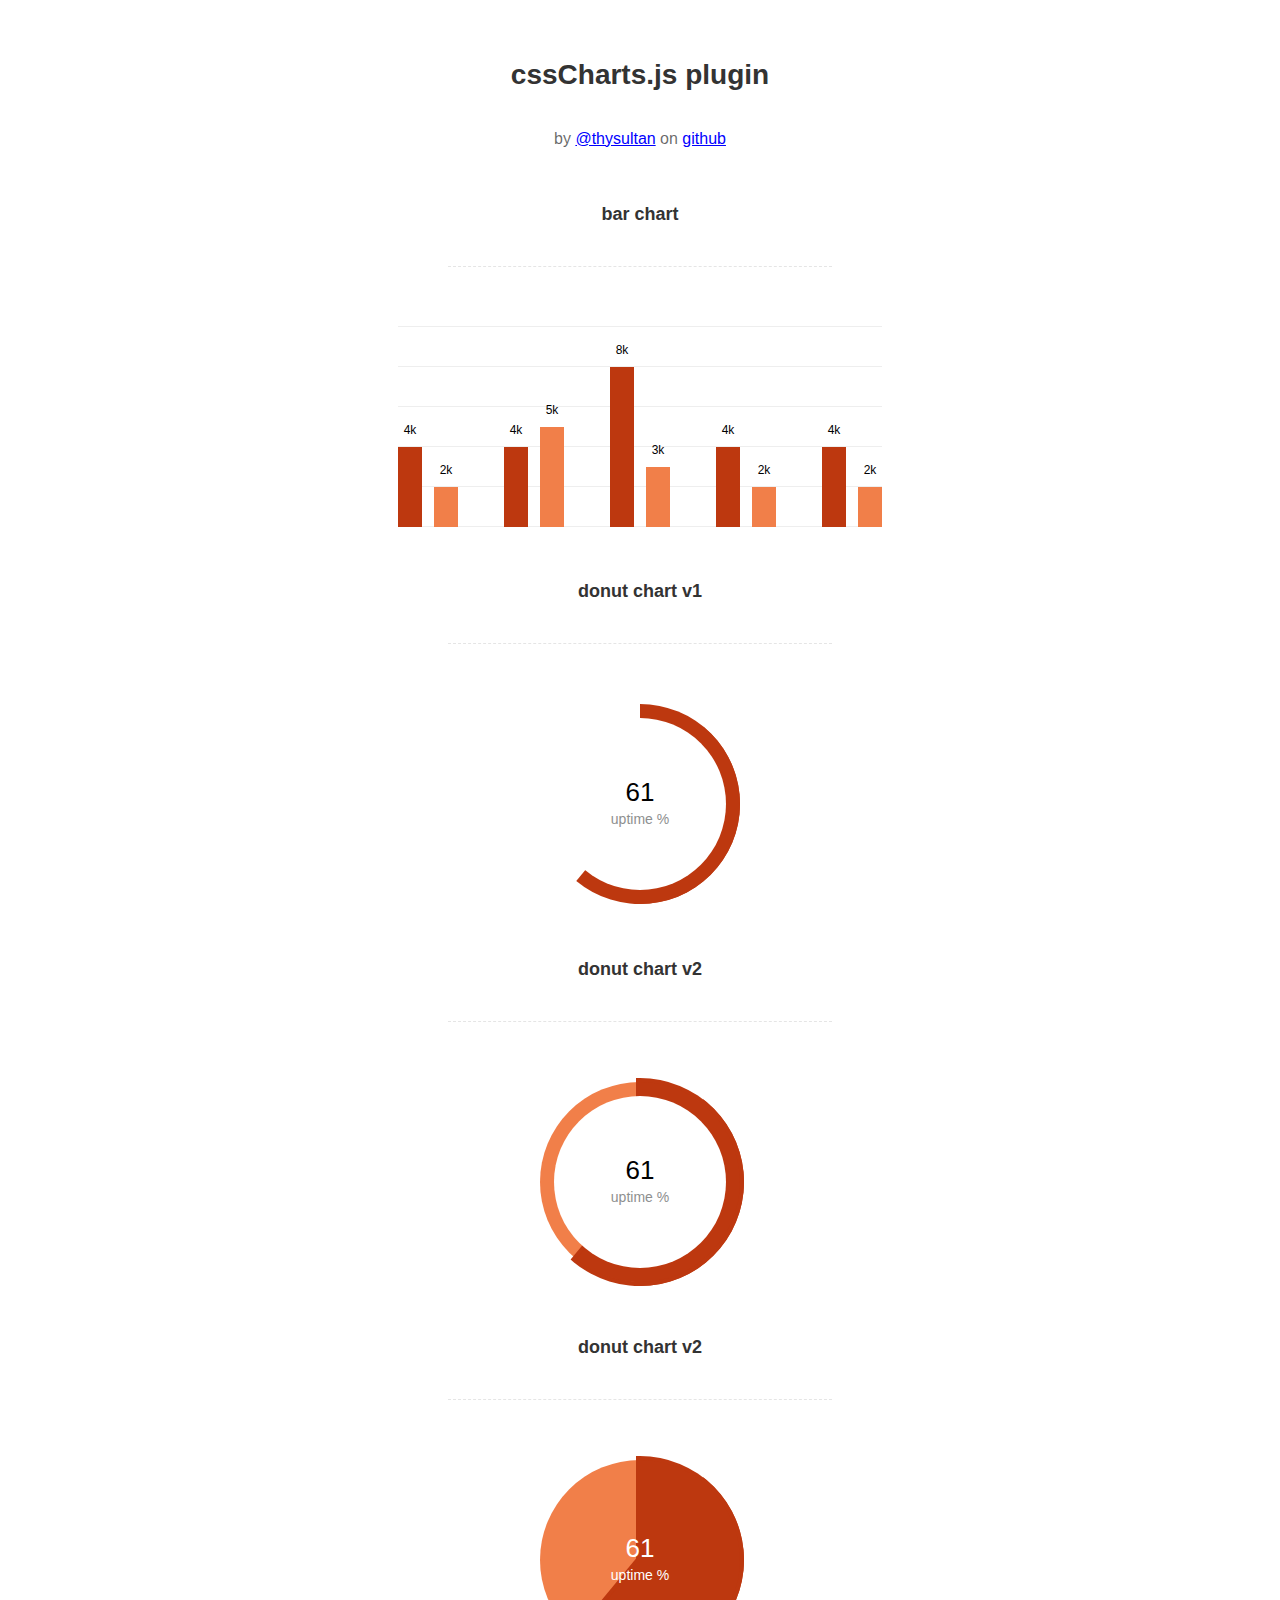
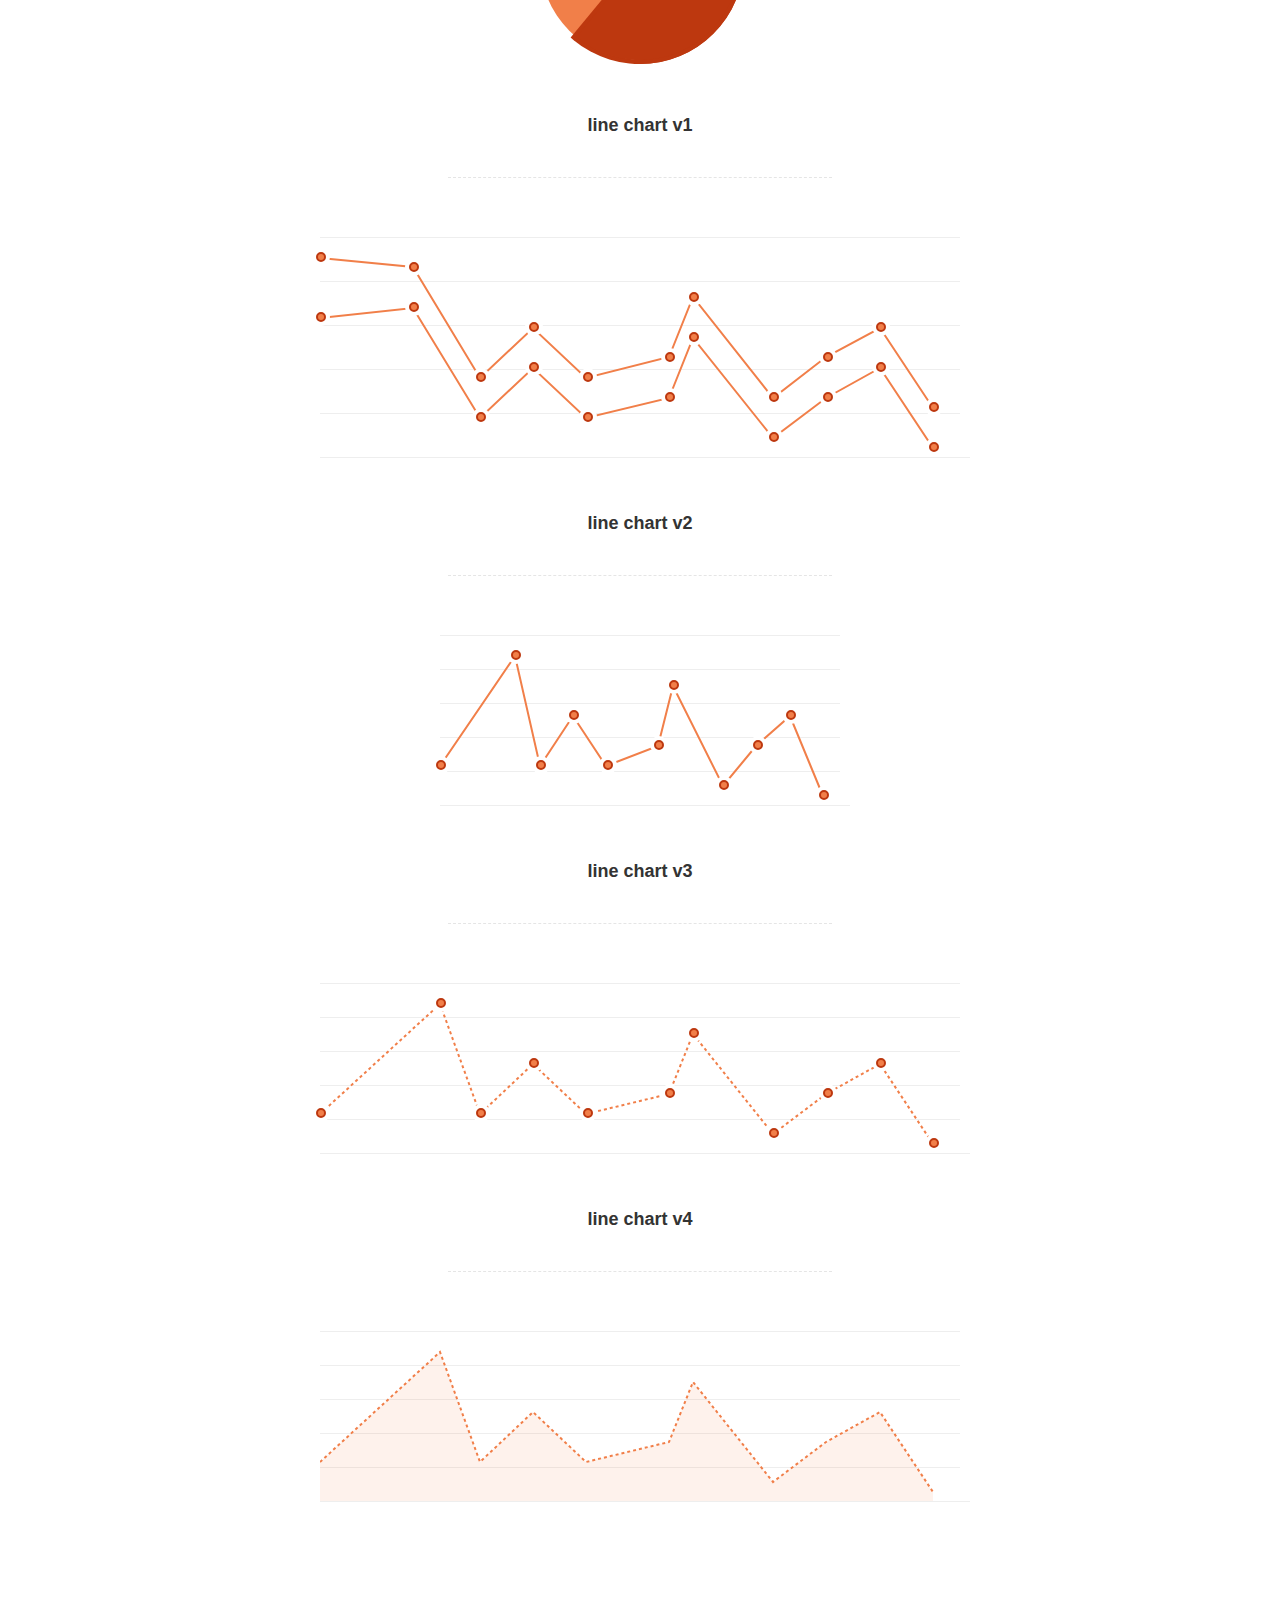
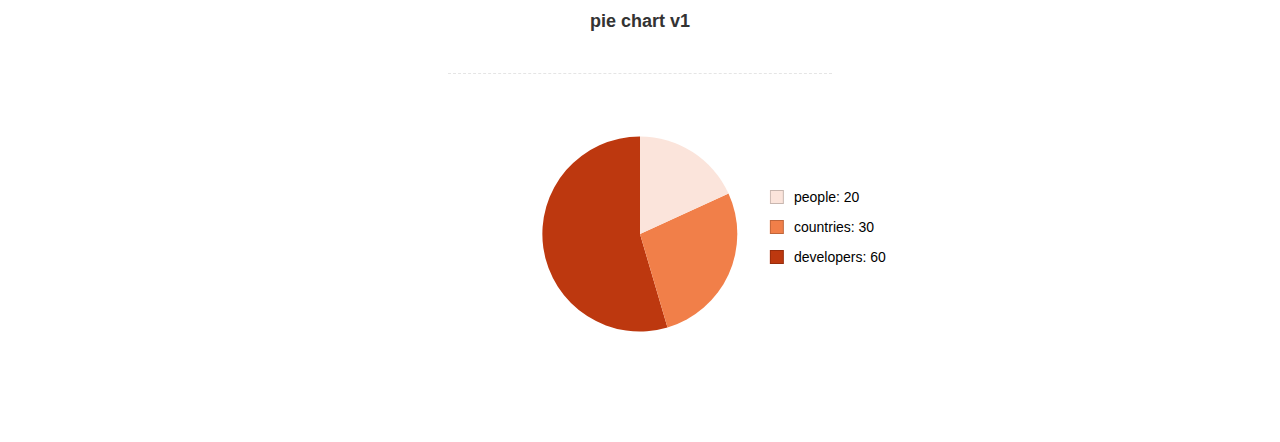
<file: static/js/Lightweight-Chart/index.html>
<!doctype html>
<html>
    <head>
        <meta charset="utf-8">
        <meta name="description" content="A jquery plugin to create simple donut, bar or line charts with dom nodes, style with css.">
        <meta name="viewport" content="width=device-width, initial-scale=1">
        <title>cssCharts.js - jquery css charts</title>
        <script src="https://ajax.googleapis.com/ajax/libs/jquery/2.1.3/jquery.min.js"></script>

        <link rel="stylesheet" href="cssCharts.css">
        <script src="jquery.chart.js"></script>

        <style>
          /* page specific styles*/
          h1{text-align:center;font-family:sans-serif;font-size:28px;color:#333;padding:40px 0 0 0;}
          h2{text-align:center;font-family:sans-serif;font-size:18px;color:#333;padding:40px 0 0 0;}
          hr{width:60%;height:1px;background:none;border:none;border-bottom:1px dashed rgba(0,0,0,0.1);outline:none;margin:40px auto 60px auto;}

          .desc p{text-align:center;font-size:16px;color:rgba(0,0,0,0.6);padding:20px 0 0 0;font-family:sans-serif;}
          .desc a{color:blue;}
          .wrap{margin:0 auto;width:640px;padding-bottom:100px;}
          #line{width:400px;}
          /* page specific styles*/
        </style>
    </head>
    <body>
      <div class="wrap">

        <div class="desc">
          <h1>cssCharts.js plugin</h1><p>by
          <a href="http://twitter.com/thysultan">@thysultan</a> on
          <a href="https://github.com/sultantarimo/cssCharts.js">github</a>
        </p>
        </div>

        <h2>bar chart</h2>
        <hr>

        <div class="chart">
            <ul class="bar-chart" data-bars="[4,2],[4,5],[8,3],[4,2],[4,2]" data-max="10" data-unit="k" data-width="24"></ul>
        </div>
        <!-- data max is the 100% point of the graph -->
        <!-- set data-grid to 0 for no grid -->
        <!-- data-width is the individual bars width -->

        <h2>donut chart v1</h2>
        <hr>

        <div class="chart">
          <div class="donut-chart" data-percent="0.61" data-title="uptime %"></div>
        </div>

        <h2>donut chart v2</h2>
        <hr>

        <div class="chart">
          <div class="donut-chart fill" data-percent="0.61" data-title="uptime %"></div>
        </div>

        <h2>donut chart v2</h2>
        <hr>

        <div class="chart">
          <div class="donut-chart pie-chart fill" data-percent="0.61" data-title="uptime %"></div>
        </div>
        <!-- pie-chart class for pie chart -->
        <!-- fill class for default donut fill enabled-->

        <h2>line chart v1</h2>
        <hr>

        <div class="chart">
          <ul data-cord="[[0,70,120,160,200,262,280,340,380,420,460],[140,150,40,90,40,60,120,20,60,90,10]],[[0,70,120,160,200,262,280,340,380,420,460],[200,190,80,130,80,100,160,60,100,130,50]]"  class="line-chart"></ul>
        </div>
        <!-- multiple graphs [[x cords],[y cords]] [[x cords],[y cords]] -->

        <h2>line chart v2</h2>
        <hr>

        <div class="chart" id="line">
          <ul data-cord="[0,90,120,160,200,262,280,340,380,420,460],[40,150,40,90,40,60,120,20,60,90,10]" class="line-chart"></ul>
        </div>

        <h2>line chart v3</h2>
        <hr>

        <div class="chart dotted">
          <ul data-cord="[0,90,120,160,200,262,280,340,380,420,460],[40,150,40,90,40,60,120,20,60,90,10]" class="line-chart"></ul>
        </div>

        <h2>line chart v4</h2>
        <hr>

        <div class="chart dotted">
          <ul data-cord="[0,90,120,160,200,262,280,340,380,420,460],[40,150,40,90,40,60,120,20,60,90,10]" data-fill="1" class="line-chart no-points"></ul>
        </div>
        <!-- single graph [x cords],[y cords] -->


        <br><br><br>
        <h2>pie chart v1</h2>
        <hr>

        <div class="chart">
          <div class="pie-thychart" data-set='[["people", 20], ["countries",30], ["developers",60]]' data-colors="#FBE4DB,#F17F49,#BD380F"></div>
        </div>

      </div>

      <script>
        $(function() {
            $('.bar-chart').cssCharts({type:"bar"});
            $('.donut-chart').cssCharts({type:"donut"}).trigger('show-donut-chart');
            $('.line-chart').cssCharts({type:"line"});

            $('.pie-thychart').cssCharts({type:"pie"});
        });
      </script>
    </body>
</html>
</file>
<file: static/js/Lightweight-Chart/cssCharts.css>
/*
 * cssCharts v0.3.0
 * jquery plugin to create donut and bar charts with css
 * https://github.com/sultantarimo
 *
 * (c)2015 Sultan Tarimo - sultantarimo@me.com
 * Released under the MIT license
 */
.chart *, .chart{-moz-box-sizing:border-box;-webkit-box-sizing:border-box;box-sizing:border-box;margin:0;padding:0;}
.chart{
  width:auto;
  display:block;
  position:relative;
  font-family:sans-serif;
  font-size:14px;
  margin: 0 auto;
}

/* bar chart */

.chart.bar{height:200px;}
.bar-chart{
  display: table;
  table-layout: fixed;
  width: auto;
  height: 100%;
  margin: 0 auto;
  z-index:20;
  position:absolute;
  left:0px;
}

.bar-chart ul{
  margin-left: 34px;
  float: left;
  display: block;
  height:100%;
}

.bar-chart li{
  position: relative;
  display: table-cell;
  vertical-align: bottom;
  height: 100px;
}

.bar-chart span{
  margin: 0 6px;
  display: block;
  background: rgb(241,127,73);
  width: 34px;
  position:relative;

  -webkit-animation: drawBar 0.3s ease-in-out;
  -moz-animation: drawBar 0.3s ease-in-out;
  animation: drawBar 0.3s ease-in-out;

  -webkit-transition: all 100ms ease-in-out;
  -moz-transition: all 100ms ease-in-out;
  transition: all 100ms ease-in-out;
}

.bar-chart li:hover span{
  box-shadow:0 0 0 4px rgb(241,127,73);
  cursor:pointer;
}

.bar-chart li:nth-child(2n+1):hover span{
  box-shadow:0 0 0 4px #bd380f;
}

.bar-chart li:nth-child(2n+1) span{background-color:#bd380f;}
.bar-chart ul:last-of-type li:last-child span{margin-right:0px;}
.bar-chart ul:first-of-type li:first-child span{margin-left:0px;}
.bar-chart ul:last-of-type {margin-right: 0px;}
.bar-chart ul:first-of-type {margin-left: 0px;}
.bar-chart.left-bar ul:last-of-type {margin-right: 0px;}
.bar-chart.left-bar ul{margin-right: 34px;float:left;margin-left:0px;}

.bar-chart span:before {
  position: absolute;
  bottom: 100%;
  margin-bottom: 10px;
  display: block;
  text-align: center;
  content: attr(title);
  word-wrap: break-word;
  font-size: 12px;
  width: auto;

  left: 50%;

  -webkit-transform: translateX(-50%);
  -moz-transform: translateX(-50%);
  transform: translateX(-50%);
}

.bar-chart li span:before {
  -webkit-transition: all 100ms ease-in-out;
  -moz-transition: all 100ms ease-in-out;
  transition: all 100ms ease-in-out;
}

@-webkit-keyframes drawBar {0% {height: 0;}}
@-moz-keyframes drawBar {0% {height: 0;}}
@keyframes drawBar {0% {height: 0;}}

/* donut chart */

.chart.donut{
  width:200px;
  height:200px;
}

.donut-chart{
  width:100%;height:100%;
  position:relative;

  -webkit-border-radius:50%;
  -moz-border-radius:50%;
  border-radius:50%;
}

.donut-chart.fill{
  background:rgb(241,127,73);
}

.donut-chart:after{
  content:"";
  position: absolute;
  width: 86%;
  height: 86%;
  background: #FFF;
  left: 50%;
  top: 50%;
  z-index: 400;
  margin: 0 auto;
  pointer-events: none;

  -webkit-border-radius: 100%;
  -moz-border-radius: 100%;
  border-radius: 100%;

  -webkit-transform: translateX(-50%) translateY(-50%);
  -moz-transform: translateX(-50%) translateY(-50%);
  transform: translateX(-50%) translateY(-50%);
}

.donut-chart h2{
  text-align:center;
  position: absolute;
  line-height: 140%;
  width: 100%;
  margin-top:-30px;
  top:50%;
  z-index:500;
  pointer-events: none;

  font-size:26px;
  font-weight:400;
  color:rgb(0,0,0);
}

.donut-chart h2 span{
  display:block;
  width:100%;
  font-size:14px;
  color:rgb(142,143,143);
  margin-top:-10px;
}

.donut-chart .spinner{
  z-index: 200;
  border-right: none;

  -webkit-border-radius: 100% 0 0 100% / 50% 0 0 50%;
  -moz-border-radius: 100% 0 0 100% / 50% 0 0 50%;
  border-radius: 100% 0 0 100% / 50% 0 0 50%;

  -webkit-transform: rotate(0deg);
  -moz-transform: rotate(0deg);
  transform: rotate(0deg);

  -webkit-animation: rotateDonut 0.3s ease-in-out;
  -moz-animation: rotateDonut 0.3s ease-in-out;
  animation: rotateDonut 0.3s ease-in-out;

  -webkit-transition: all 160ms ease-in-out;
  -moz-transition: all 160ms ease-in-out;
  transition: all 160ms ease-in-out;
}

.spinner ~ .pie{
  pointer-events: none;
}

.donut-chart.fill .pie,
.pie-chart .pie{
  -webkit-box-shadow: 0 0 0 4px #bd380f;
  -moz-box-shadow: 0 0 0 4px #bd380f;
  box-shadow: 0 0 0 4px #bd380f;
}

@-webkit-keyframes rotateDonut {0% {transform: rotate(0deg);}}
@-moz-keyframes rotateDonut {0% {transform: rotate(0deg);}}
@keyframes rotateDonut {0% {transform: rotate(0deg);}}

.donut-chart .spinner.temp{display:none;}

.donut-chart .pie{
  width: 50%;
  height: 100%;
  position: absolute;
  background: #bd380f;

  -webkit-transform-origin: 100% 50%;
  -moz-transform-origin: 100% 50%;
  transform-origin: 100% 50%;
}

.donut-chart .mask{
  background:rgb(248,248,248);
  z-index: 400;
  margin-left: -1px;
}

.pie-chart:after{
  display:none;
}
.chart.donut .pie-chart h2,
.chart.donut .pie-chart h2 span{color:#FFF;}

/* pie chart */
.chart.pie svg{width:100%;height:100%;}

.chart.pie {
  width: 200px;
  height: 200px;
}

.chart.pie svg text{
  text-anchor: middle;
  fill:white;
  stroke-width:0;
  transform:translate(120,-80);
}
.chart.pie svg path:hover{
  stroke-width:10px;
}

.charts-tip{
  display:block;
  position: absolute;
  font-size: 16px;
  color: #FFF;
  background: rgba(0,0,0,0.8);
  pointer-events: none;
  font-family:sans-serif;
  padding:6px 12px;
  z-index:100;
  width:auto;

  -webkit-border-radius:4px;
  -moz-border-radius:4px;
  border-radius:4px;
}

.chart.pie .pie-legend{
  position:absolute;
  top:50%;
  right:0;
  margin-right:-30px;
  transform:translateX(100%) translateY(-50%);
}

.chart.pie .pie-legend li{
  display:block;
  margin-bottom:14px;
  clear:both;
}

.chart.pie .pie-legend li i{
  top:1px;
  position:relative;
  display:block;
  float:left;
  width:14px;
  height:14px;
  background:#DDD;
  margin-right:10px;

  box-shadow:inset 0 0 0 1px rgba(0,0,0,0.2);
}

.chart.pie .pie-legend li p{clear:both;display:inline;}

/* pie chart */

/* line chart */

.chart.line{width:auto;height:auto;margin:0 auto;position:relative;}
.chart .line-chart{
  min-width:100px;
  min-height:100px;
  width:100%;
  height:100%;
  margin:0px auto;
  display:block;
  position:relative;
  z-index:20;
}

/* line chart borders and grids */
.line-chart:after{
  content:"";
  display:block;
  position:absolute;
  left:0px;bottom:0px;
  height:1px;width:100%;
  background:rgb(238,238,238);
  padding-right:10px;
}

.chart .grid{
  width:100%;
  height:100%;
  position:absolute;
  left:0px;
  bottom:0px;
}
.chart hr{
  position:absolute;
  left:0px;
  bottom:0px;
  width:100%;
  height:1px;
  outline:none;
  border:none;
  background:rgb(238,238,238);
}

.chart hr:before{
  position:absolute;
  right:100%;
  top:0px;
  margin-right:20px;
  color:rgba(0,0,0,0.4);
  font-size:12px;
  content:attr(data-y);
  text-align:right;

  -webkit-transform:translateX(-50%) translateY(-50%);
  -moz-transform:translateX(-50%) translateY(-50%);
  transform:translateX(-50%) translateY(-50%);
}
/* line chart borders and grids */

/* line chart line */
.line-chart li{
  display:block;height:1px;
  float:left;position:relative;
  position:absolute;
}

/* line chart points tooltip */
.line-chart li a:hover:before,
.line-chart li a:hover:after{display:block;z-index:10;}
.line-chart li a:before{
  content:attr(data-y);
  cursor:pointer;
  display:none;
  position:absolute;
  font-size:14px;
  color:#FFF;
  bottom:100%;
  left:50%;
  margin-bottom:-4px;
  text-align:center;
  width:40px;
  background:rgba(0,0,0,0.8);
  padding:8px;
  z-index:40;

  -webkit-transform:translateX(-50%);
  -moz-transform:translateX(-50%);
  transform:translateX(-50%);

  -webkit-border-radius:3px;
  -moz-border-radius:3px;
  border-radius:3px;
}

.line-chart li a:after{
  z-index:50;
  content:"";
  width: 0;
  height: 0;
  display:none;
  position:absolute;
  bottom:100%;
  left:50%;
  margin-bottom:-16px;

  border:6px solid rgba(0,0,0,0);
  border-top: 6px solid rgba(0,0,0,0.8);

  -webkit-transform:translateX(-50%);
  -moz-transform:translateX(-50%);
  transform:translateX(-50%);
}

.line-chart li a{
  display:block;
  position:absolute;
  cursor:pointer;
  width:40px;
  height:40px;

  left:0px;
  top:0px;
  z-index:30;

  -webkit-transform:translateX(-50%) translateY(-50%);
  -moz-transform:translateX(-50%) translateY(-50%);
  transform:translateX(-50%) translateY(-50%);
}
/* line chart points tooltip */

/* line chart points */

.line-chart li span{
  display:block;height:1px;
  background:rgb(241,127,73);
  float:left;
  position:absolute;
}

.line-chart.no-points li span{
  display:none;
}

.line-chart li span:before{
  content:"";
  position:absolute;
  left:-4px;bottom:-4px;
  width:6px;height:6px;
  display:block;

  -webkt-border-radius:50%;
  -moz-border-radius:50%;
  border-radius:50%;
}

.line-chart li:hover span:before{
  -webkit-transform:scale(1.3);
  -moz-transform:scale(1.3);
  transform:scale(1.3);

  -webkit-transition: all 200ms ease-in-out;
  -moz-transition: all 200ms ease-in-out;
  transition: all 200ms ease-in-out;
}

.line-chart li span:before,
.line-chart li span:after{
  background:rgb(241,127,73);
  border:2px solid #bd380f;

  -webkit-box-shadow:0 0 0 4px #FFF;
  -moz-box-shadow:0 0 0 4px #FFF;
  box-shadow:0 0 0 4px #FFF;
}
/* line chart points */

/* line chart line */
.chart.line svg,
.chart.line > div{
  height: 100%;
  width: 100%;
  position:absolute;
  bottom:0px;
  left:0px;
  opacity:1;

  -webkit-animation: drawLine .3s ease-in-out;
    -moz-animation: drawLine .3s ease-in-out;
    animation: drawLine .3s ease-in-out;
}
.chart.line svg path{
  fill: rgba(241,127,73,0.0);
  stroke: rgb(241,127,73);
  stroke-width: 2px;
}

.chart.line.dotted svg path{
  /*if you want it dashed instead of filled*/
  stroke-dasharray: 3;
}

.chart.line .fill svg path{
  fill: rgba(241,127,73,0.1);
  stroke:none;
  stroke-width:0px;
}

/* line chart animation */
@-webkit-keyframes drawLine {0% {opacity: 0;}}
@-moz-keyframes drawLine {0% {opacity: 0;}}
@keyframes drawLine {0% {opacity: 0;}}

@-webkit-keyframes drawChart {0% {width: 0;}}
@-moz-keyframes drawChart {0% {width: 0;}}
@keyframes drawChart {0% {width: 0;}}
</file>
